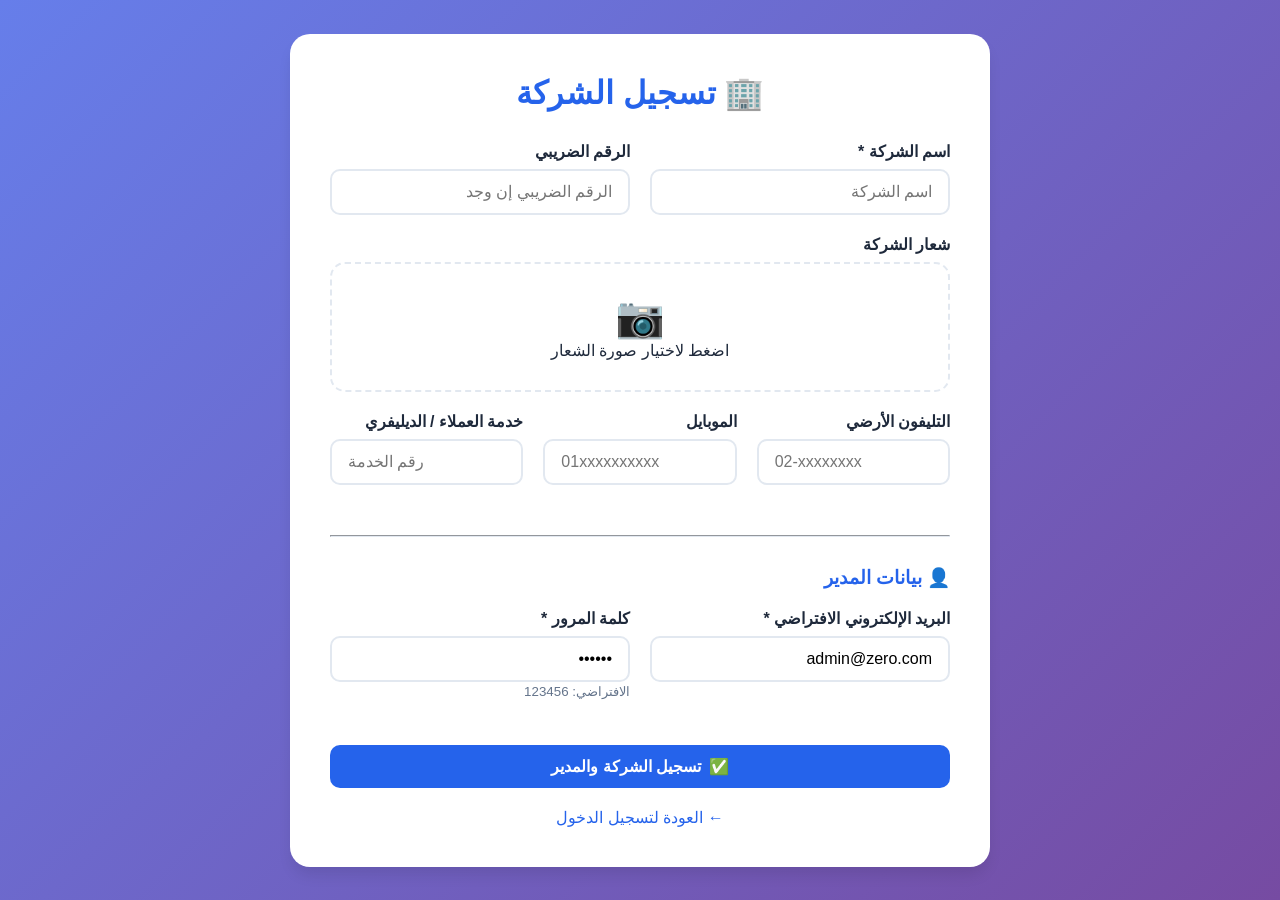
<file: register.html>
<!DOCTYPE html>
<html lang="ar" dir="rtl">
<head>
    <meta charset="UTF-8">
    <meta name="viewport" content="width=device-width, initial-scale=1.0, maximum-scale=1.0, user-scalable=no">
    <meta name="theme-color" content="#2563eb">
    <title>Zero POS - تسجيل الشركة</title>
    <link rel="stylesheet" href="styles.css">
    <style>
        @media (max-width: 480px) {
            .auth-container { padding: 20px 15px; margin: 10px; }
            .company-logo-display { width: 70px; height: 70px; }
            .form-control { padding: 12px; font-size: 16px; }
            .btn { padding: 14px 20px; font-size: 16px; min-height: 48px; }
            .grid-2, .grid-3 { grid-template-columns: 1fr; }
        }
    </style>
</head>
<body>
    <div class="auth-page">
        <div class="auth-container" style="max-width:700px;">
            <h1 style="text-align:center; margin-bottom:30px; color:var(--primary);">🏢 تسجيل الشركة</h1>

            <form id="companyRegisterForm">
                <div class="grid-2">
                    <div class="form-group">
                        <label>اسم الشركة *</label>
                        <input type="text" id="companyName" class="form-control" placeholder="اسم الشركة" required>
                    </div>
                    <div class="form-group">
                        <label>الرقم الضريبي</label>
                        <input type="text" id="taxNumber" class="form-control" placeholder="الرقم الضريبي إن وجد">
                    </div>
                </div>

                <div class="form-group">
                    <label>شعار الشركة</label>
                    <div class="image-upload" onclick="document.getElementById('companyLogo').click()">
                        <input type="file" id="companyLogo" accept="image/*" style="display:none;" onchange="previewLogo(this)">
                        <div id="logoPreviewArea">
                            <span style="font-size:40px;">📷</span>
                            <p>اضغط لاختيار صورة الشعار</p>
                        </div>
                        <img id="logoPreview" style="display:none; max-width:200px; margin-top:15px;">
                    </div>
                </div>

                <div class="grid-3">
                    <div class="form-group">
                        <label>التليفون الأرضي</label>
                        <input type="tel" id="landline" class="form-control" placeholder="02-xxxxxxxx">
                    </div>
                    <div class="form-group">
                        <label>الموبايل</label>
                        <input type="tel" id="mobile" class="form-control" placeholder="01xxxxxxxxxx">
                    </div>
                    <div class="form-group">
                        <label>خدمة العملاء / الديليفري</label>
                        <input type="tel" id="serviceNumber" class="form-control" placeholder="رقم الخدمة">
                    </div>
                </div>

                <hr style="margin:30px 0; border-color:var(--border);">

                <h3 style="color:var(--primary); margin-bottom:20px;">👤 بيانات المدير</h3>

                <div class="grid-2">
                    <div class="form-group">
                        <label>البريد الإلكتروني الافتراضي *</label>
                        <input type="email" id="adminEmail" class="form-control" value="admin@zero.com" required>
                    </div>
                    <div class="form-group">
                        <label>كلمة المرور *</label>
                        <input type="password" id="adminPassword" class="form-control" value="123456" required>
                        <small style="color:var(--secondary);">الافتراضي: 123456</small>
                    </div>
                </div>

                <button type="submit" class="btn btn-primary btn-block" style="margin-top:25px;">
                    <span>✅</span> تسجيل الشركة والمدير
                </button>
            </form>

            <div style="text-align:center; margin-top:20px;">
                <a href="index.html" style="color:var(--primary); text-decoration:none;">← العودة لتسجيل الدخول</a>
            </div>
        </div>
    </div>

    <script src="app.js"></script>
    <script>
        function previewLogo(input) {
            if (input.files && input.files[0]) {
                var reader = new FileReader();
                reader.onload = function(e) {
                    document.getElementById('logoPreview').src = e.target.result;
                    document.getElementById('logoPreview').style.display = 'block';
                    document.getElementById('logoPreviewArea').style.display = 'none';
                };
                reader.readAsDataURL(input.files[0]);
            }
        }
    </script>
</body>
</html>
</file>
<file: styles.css>
/* Zero POS System - Main Stylesheet */
:root {
    --primary: #2563eb;
    --primary-dark: #1d4ed8;
    --secondary: #64748b;
    --success: #10b981;
    --danger: #ef4444;
    --warning: #f59e0b;
    --dark: #1e293b;
    --light: #f8fafc;
    --border: #e2e8f0;
    --shadow: 0 4px 6px -1px rgba(0,0,0,0.1);
    --shadow-lg: 0 10px 15px -3px rgba(0,0,0,0.1);
}

* {
    margin: 0;
    padding: 0;
    box-sizing: border-box;
    font-family: 'Segoe UI', Tahoma, Geneva, Verdana, sans-serif;
}

body {
    background: var(--light);
    color: var(--dark);
    min-height: 100vh;
}

/* Login & Register Pages */
.auth-page {
    display: flex;
    align-items: center;
    justify-content: center;
    min-height: 100vh;
    background: linear-gradient(135deg, #667eea 0%, #764ba2 100%);
    padding: 20px;
}

.auth-container {
    background: white;
    border-radius: 20px;
    padding: 40px;
    width: 100%;
    max-width: 500px;
    box-shadow: var(--shadow-lg);
}

.company-logo-display {
    width: 120px;
    height: 120px;
    border-radius: 50%;
    object-fit: cover;
    margin: 0 auto 20px;
    display: block;
    border: 3px solid var(--primary);
}

.company-name-display {
    text-align: center;
    font-size: 24px;
    font-weight: bold;
    color: var(--primary);
    margin-bottom: 30px;
}

.form-group {
    margin-bottom: 20px;
}

.form-group label {
    display: block;
    margin-bottom: 8px;
    font-weight: 600;
    color: var(--dark);
}

.form-control {
    width: 100%;
    padding: 12px 16px;
    border: 2px solid var(--border);
    border-radius: 10px;
    font-size: 16px;
    transition: all 0.3s;
}

.form-control:focus {
    outline: none;
    border-color: var(--primary);
    box-shadow: 0 0 0 3px rgba(37,99,235,0.1);
}

.btn {
    padding: 12px 24px;
    border: none;
    border-radius: 10px;
    font-size: 16px;
    font-weight: 600;
    cursor: pointer;
    transition: all 0.3s;
    display: inline-flex;
    align-items: center;
    gap: 8px;
}

.btn-primary {
    background: var(--primary);
    color: white;
}

.btn-primary:hover {
    background: var(--primary-dark);
    transform: translateY(-2px);
}

.btn-success {
    background: var(--success);
    color: white;
}

.btn-danger {
    background: var(--danger);
    color: white;
}

.btn-warning {
    background: var(--warning);
    color: white;
}

.btn-secondary {
    background: var(--secondary);
    color: white;
}

.btn-block {
    width: 100%;
    justify-content: center;
}

/* Dashboard Layout */
.dashboard {
    display: flex;
    min-height: 100vh;
}

.sidebar {
    width: 280px;
    background: var(--dark);
    color: white;
    position: fixed;
    height: 100vh;
    overflow-y: auto;
    z-index: 1000;
}

.sidebar-header {
    padding: 20px;
    text-align: center;
    border-bottom: 1px solid rgba(255,255,255,0.1);
}

.sidebar-logo {
    width: 80px;
    height: 80px;
    border-radius: 50%;
    object-fit: cover;
    margin-bottom: 10px;
    border: 3px solid var(--primary);
}

.sidebar-company {
    font-size: 18px;
    font-weight: bold;
}

.sidebar-menu {
    padding: 20px 0;
}

.menu-item {
    display: flex;
    align-items: center;
    padding: 15px 25px;
    color: rgba(255,255,255,0.8);
    text-decoration: none;
    transition: all 0.3s;
    gap: 12px;
}

.menu-item:hover, .menu-item.active {
    background: rgba(255,255,255,0.1);
    color: white;
    border-right: 3px solid var(--primary);
}

.menu-icon {
    font-size: 20px;
    width: 24px;
}

.main-content {
    flex: 1;
    margin-right: 280px;
    padding: 20px;
}

/* Top Bar */
.top-bar {
    background: white;
    padding: 15px 25px;
    border-radius: 15px;
    display: flex;
    justify-content: space-between;
    align-items: center;
    margin-bottom: 25px;
    box-shadow: var(--shadow);
}

.user-info {
    display: flex;
    align-items: center;
    gap: 15px;
}

.user-avatar {
    width: 40px;
    height: 40px;
    border-radius: 50%;
    background: var(--primary);
    color: white;
    display: flex;
    align-items: center;
    justify-content: center;
    font-weight: bold;
}

.session-timer {
    background: var(--warning);
    color: white;
    padding: 8px 16px;
    border-radius: 20px;
    font-weight: 600;
    font-size: 14px;
}

/* Cards */
.card {
    background: white;
    border-radius: 15px;
    padding: 25px;
    box-shadow: var(--shadow);
    margin-bottom: 20px;
}

.card-header {
    display: flex;
    justify-content: space-between;
    align-items: center;
    margin-bottom: 20px;
    padding-bottom: 15px;
    border-bottom: 2px solid var(--border);
}

.card-title {
    font-size: 20px;
    font-weight: bold;
    color: var(--dark);
}

/* Stats Grid */
.stats-grid {
    display: grid;
    grid-template-columns: repeat(auto-fit, minmax(250px, 1fr));
    gap: 20px;
    margin-bottom: 25px;
}

.stat-card {
    background: white;
    border-radius: 15px;
    padding: 25px;
    box-shadow: var(--shadow);
    display: flex;
    align-items: center;
    gap: 20px;
}

.stat-icon {
    width: 60px;
    height: 60px;
    border-radius: 15px;
    display: flex;
    align-items: center;
    justify-content: center;
    font-size: 28px;
}

.stat-icon.blue { background: rgba(37,99,235,0.1); color: var(--primary); }
.stat-icon.green { background: rgba(16,185,129,0.1); color: var(--success); }
.stat-icon.red { background: rgba(239,68,68,0.1); color: var(--danger); }
.stat-icon.orange { background: rgba(245,158,11,0.1); color: var(--warning); }

.stat-details h3 {
    font-size: 28px;
    font-weight: bold;
    color: var(--dark);
}

.stat-details p {
    color: var(--secondary);
    font-size: 14px;
}

/* Tables */
.table-container {
    overflow-x: auto;
}

.data-table {
    width: 100%;
    border-collapse: collapse;
}

.data-table th {
    background: var(--light);
    padding: 15px;
    text-align: right;
    font-weight: 600;
    color: var(--secondary);
    border-bottom: 2px solid var(--border);
}

.data-table td {
    padding: 15px;
    border-bottom: 1px solid var(--border);
}

.data-table tr:hover {
    background: var(--light);
}

.badge {
    padding: 6px 12px;
    border-radius: 20px;
    font-size: 12px;
    font-weight: 600;
}

.badge-success { background: rgba(16,185,129,0.1); color: var(--success); }
.badge-danger { background: rgba(239,68,68,0.1); color: var(--danger); }
.badge-warning { background: rgba(245,158,11,0.1); color: var(--warning); }
.badge-info { background: rgba(37,99,235,0.1); color: var(--primary); }

/* Modal */
.modal-overlay {
    position: fixed;
    top: 0;
    left: 0;
    right: 0;
    bottom: 0;
    background: rgba(0,0,0,0.5);
    display: flex;
    align-items: center;
    justify-content: center;
    z-index: 2000;
    opacity: 0;
    visibility: hidden;
    transition: all 0.3s;
}

.modal-overlay.active {
    opacity: 1;
    visibility: visible;
}

.modal {
    background: white;
    border-radius: 20px;
    width: 90%;
    max-width: 600px;
    max-height: 90vh;
    overflow-y: auto;
    transform: scale(0.9);
    transition: all 0.3s;
}

.modal-overlay.active .modal {
    transform: scale(1);
}

.modal-header {
    padding: 25px;
    border-bottom: 2px solid var(--border);
    display: flex;
    justify-content: space-between;
    align-items: center;
}

.modal-title {
    font-size: 20px;
    font-weight: bold;
}

.modal-close {
    background: none;
    border: none;
    font-size: 24px;
    cursor: pointer;
    color: var(--secondary);
}

.modal-body {
    padding: 25px;
}

.modal-footer {
    padding: 20px 25px;
    border-top: 2px solid var(--border);
    display: flex;
    gap: 10px;
    justify-content: flex-end;
}

/* Grid System */
.grid-2 { display: grid; grid-template-columns: repeat(2, 1fr); gap: 20px; }
.grid-3 { display: grid; grid-template-columns: repeat(3, 1fr); gap: 20px; }
.grid-4 { display: grid; grid-template-columns: repeat(4, 1fr); gap: 20px; }

/* Alerts */
.alert {
    padding: 15px 20px;
    border-radius: 10px;
    margin-bottom: 20px;
    display: flex;
    align-items: center;
    gap: 10px;
}

.alert-success { background: rgba(16,185,129,0.1); color: var(--success); border: 1px solid var(--success); }
.alert-danger { background: rgba(239,68,68,0.1); color: var(--danger); border: 1px solid var(--danger); }
.alert-warning { background: rgba(245,158,11,0.1); color: var(--warning); border: 1px solid var(--warning); }

/* Maintenance Mode */
.maintenance-overlay {
    position: fixed;
    top: 0;
    left: 0;
    right: 0;
    bottom: 0;
    background: var(--dark);
    display: flex;
    align-items: center;
    justify-content: center;
    z-index: 9999;
    color: white;
    text-align: center;
}

.maintenance-content h1 {
    font-size: 48px;
    margin-bottom: 20px;
}

.maintenance-content p {
    font-size: 20px;
    opacity: 0.8;
}

/* Image Upload */
.image-upload {
    border: 2px dashed var(--border);
    border-radius: 15px;
    padding: 30px;
    text-align: center;
    cursor: pointer;
    transition: all 0.3s;
}

.image-upload:hover {
    border-color: var(--primary);
    background: rgba(37,99,235,0.05);
}

.image-upload img {
    max-width: 200px;
    max-height: 200px;
    border-radius: 10px;
    margin-top: 15px;
}

/* Responsive */
@media (max-width: 768px) {
    .sidebar {
        width: 100%;
        transform: translateX(100%);
        transition: transform 0.3s;
    }
    .sidebar.active {
        transform: translateX(0);
    }
    .main-content {
        margin-right: 0;
    }
    .stats-grid { grid-template-columns: 1fr; }
    .grid-2, .grid-3, .grid-4 { grid-template-columns: 1fr; }
}

/* Animations */
@keyframes fadeIn {
    from { opacity: 0; transform: translateY(20px); }
    to { opacity: 1; transform: translateY(0); }
}

.animate-fade-in {
    animation: fadeIn 0.5s ease-out;
}

/* Loading Spinner */
.spinner {
    width: 40px;
    height: 40px;
    border: 4px solid var(--border);
    border-top-color: var(--primary);
    border-radius: 50%;
    animation: spin 1s linear infinite;
}

@keyframes spin {
    to { transform: rotate(360deg); }
}

/* Print Styles */
@media print {
    .sidebar, .top-bar, .no-print {
        display: none !important;
    }
    .main-content {
        margin: 0 !important;
    }
}


/* Alert Popup */
.alert-popup {
    position: fixed;
    top: 20px;
    left: 50%;
    transform: translateX(-50%);
    padding: 15px 30px;
    border-radius: 10px;
    color: white;
    font-weight: bold;
    z-index: 9999;
    animation: slideDown 0.3s ease-out;
    direction: rtl;
    box-shadow: 0 4px 12px rgba(0,0,0,0.15);
}
.alert-success { background: #10b981; }
.alert-danger { background: #ef4444; }
.alert-warning { background: #f59e0b; }

@keyframes slideDown {
    from { opacity: 0; transform: translateX(-50%) translateY(-20px); }
    to { opacity: 1; transform: translateX(-50%) translateY(0); }
}
@keyframes slideUp {
    from { opacity: 1; transform: translateX(-50%) translateY(0); }
    to { opacity: 0; transform: translateX(-50%) translateY(-20px); }
}

/* Invoice Print Styles */
.invoice-print { background: white; padding: 40px; max-width: 800px; margin: 0 auto; }
.invoice-header { text-align: center; border-bottom: 2px solid var(--dark); padding-bottom: 20px; margin-bottom: 30px; }
.invoice-header img { max-width: 100px; margin-bottom: 10px; }
.invoice-details { display: grid; grid-template-columns: 1fr 1fr; gap: 20px; margin-bottom: 30px; }
.invoice-table { width: 100%; border-collapse: collapse; margin-bottom: 30px; }
.invoice-table th, .invoice-table td { border: 1px solid #ddd; padding: 12px; text-align: right; }
.invoice-table th { background: #f8f9fa; }
.invoice-totals { text-align: left; margin-top: 20px; }
.invoice-totals div { margin: 10px 0; font-size: 16px; }
.invoice-totals .grand-total { font-size: 20px; font-weight: bold; border-top: 2px solid var(--dark); padding-top: 10px; }

@media print { 
    .sidebar, .top-bar, .no-print, .modal-overlay { display: none !important; } 
    body { background: white; }
    .main-content { margin: 0 !important; padding: 0 !important; }
}

/* Product Card for POS */
.product-card { background: white; border-radius: 15px; padding: 15px; text-align: center; cursor: pointer; transition: all 0.3s; border: 2px solid var(--border); }
.product-card:hover { border-color: var(--primary); transform: translateY(-5px); box-shadow: var(--shadow-lg); }
.product-card h4 { font-size: 14px; margin: 10px 0; color: var(--dark); }
.product-card .price { color: var(--primary); font-weight: bold; font-size: 18px; }
.product-card .stock { font-size: 12px; color: var(--secondary); }

/* POS Container */
.pos-container { display: grid; grid-template-columns: 1fr 400px; gap: 20px; }
.products-grid { display: grid; grid-template-columns: repeat(auto-fill, minmax(150px, 1fr)); gap: 15px; max-height: 70vh; overflow-y: auto; }
.cart-section { background: white; border-radius: 15px; padding: 20px; box-shadow: var(--shadow); height: fit-content; position: sticky; top: 20px; }
.cart-total { font-size: 24px; font-weight: bold; color: var(--primary); text-align: center; padding: 20px 0; border-top: 2px solid var(--border); border-bottom: 2px solid var(--border); margin: 20px 0; }
.search-box { margin-bottom: 20px; }
.category-tabs { display: flex; gap: 10px; margin-bottom: 20px; overflow-x: auto; }
.category-tab { padding: 8px 20px; border-radius: 20px; background: white; border: 2px solid var(--border); cursor: pointer; white-space: nowrap; transition: all 0.3s; }
.category-tab.active, .category-tab:hover { background: var(--primary); color: white; border-color: var(--primary); }

@media (max-width: 768px) { 
    .pos-container { grid-template-columns: 1fr; } 
    .cart-section { position: static; } 
}

/* Inventory */
.inventory-grid { display: grid; grid-template-columns: repeat(auto-fit, minmax(300px, 1fr)); gap: 20px; }
.inventory-card { background: white; border-radius: 15px; padding: 25px; box-shadow: var(--shadow); }
.stock-bar { width: 100%; height: 8px; background: var(--border); border-radius: 4px; margin-top: 10px; overflow: hidden; }
.stock-bar-fill { height: 100%; border-radius: 4px; transition: width 0.5s; }
.stock-bar-fill.green { background: var(--success); }
.stock-bar-fill.yellow { background: var(--warning); }
.stock-bar-fill.red { background: var(--danger); }


/* ============================================
   RESPONSIVE DESIGN - ALL DEVICES
   ============================================ */

/* Mobile First - Small devices (phones, 320px and up) */
@media (max-width: 480px) {
    .auth-container {
        padding: 20px 15px;
        margin: 10px;
        border-radius: 15px;
    }

    .company-logo-display {
        width: 70px;
        height: 70px;
    }

    .company-name-display {
        font-size: 18px;
    }

    .form-control {
        padding: 12px;
        font-size: 16px; /* Prevent zoom on iOS */
    }

    .btn {
        padding: 14px 20px;
        font-size: 16px;
        min-height: 48px; /* Touch target */
    }

    .grid-2, .grid-3, .grid-4 {
        grid-template-columns: 1fr;
    }

    .stats-grid {
        grid-template-columns: 1fr 1fr;
        gap: 10px;
    }

    .stat-card {
        padding: 15px;
    }

    .stat-icon {
        width: 40px;
        height: 40px;
        font-size: 20px;
    }

    .stat-details h3 {
        font-size: 20px;
    }

    /* Sidebar becomes bottom nav on mobile */
    .sidebar {
        width: 100%;
        height: auto;
        position: fixed;
        bottom: 0;
        top: auto;
        right: 0;
        z-index: 1000;
        border-radius: 20px 20px 0 0;
        padding: 5px 0;
    }

    .sidebar-header {
        display: none;
    }

    .sidebar-menu {
        display: flex;
        justify-content: space-around;
        padding: 5px;
        overflow-x: auto;
    }

    .menu-item {
        flex-direction: column;
        padding: 8px 5px;
        font-size: 11px;
        gap: 4px;
        min-width: 60px;
        text-align: center;
    }

    .menu-icon {
        font-size: 22px;
    }

    .menu-item span:last-child {
        font-size: 10px;
    }

    .main-content {
        margin-right: 0;
        margin-bottom: 70px;
        padding: 10px;
    }

    .top-bar {
        padding: 10px 15px;
        margin-bottom: 15px;
    }

    .user-info {
        gap: 8px;
    }

    .user-avatar {
        width: 35px;
        height: 35px;
        font-size: 14px;
    }

    .session-timer {
        padding: 5px 10px;
        font-size: 12px;
    }

    .card {
        padding: 15px;
        margin-bottom: 15px;
    }

    .card-title {
        font-size: 16px;
    }

    .data-table {
        font-size: 12px;
    }

    .data-table th,
    .data-table td {
        padding: 8px 5px;
    }

    .btn-sm {
        padding: 6px 10px;
        font-size: 12px;
    }

    .modal {
        width: 95%;
        max-height: 85vh;
    }

    .modal-header {
        padding: 15px;
    }

    .modal-body {
        padding: 15px;
    }

    .pos-container {
        grid-template-columns: 1fr;
    }

    .products-grid {
        grid-template-columns: repeat(2, 1fr);
        gap: 10px;
        max-height: 50vh;
    }

    .product-card {
        padding: 10px;
    }

    .product-card h4 {
        font-size: 12px;
    }

    .product-card .price {
        font-size: 16px;
    }

    .cart-section {
        position: static;
        margin-top: 15px;
    }

    .category-tabs {
        gap: 5px;
    }

    .category-tab {
        padding: 6px 12px;
        font-size: 12px;
    }

    .inventory-grid {
        grid-template-columns: 1fr;
    }

    .summary-grid {
        grid-template-columns: 1fr 1fr;
        gap: 10px;
    }

    .summary-item p {
        font-size: 18px;
    }

    .bar-chart {
        height: 200px;
        padding: 10px;
    }

    .bar-label {
        font-size: 10px;
        bottom: -20px;
    }

    .bar-value {
        font-size: 10px;
        top: -20px;
    }
}

/* Medium devices (tablets, 481px to 768px) */
@media (min-width: 481px) and (max-width: 768px) {
    .auth-container {
        max-width: 450px;
    }

    .sidebar {
        width: 200px;
    }

    .main-content {
        margin-right: 200px;
        padding: 15px;
    }

    .stats-grid {
        grid-template-columns: repeat(2, 1fr);
    }

    .grid-2 {
        grid-template-columns: 1fr;
    }

    .grid-3 {
        grid-template-columns: repeat(2, 1fr);
    }

    .grid-4 {
        grid-template-columns: repeat(2, 1fr);
    }

    .pos-container {
        grid-template-columns: 1fr;
    }

    .products-grid {
        grid-template-columns: repeat(3, 1fr);
    }

    .inventory-grid {
        grid-template-columns: repeat(2, 1fr);
    }
}

/* Large devices (laptops/desktops, 769px to 1024px) */
@media (min-width: 769px) and (max-width: 1024px) {
    .sidebar {
        width: 240px;
    }

    .main-content {
        margin-right: 240px;
    }

    .stats-grid {
        grid-template-columns: repeat(2, 1fr);
    }

    .pos-container {
        grid-template-columns: 1fr 350px;
    }
}

/* Extra large devices (large desktops, 1025px and up) */
@media (min-width: 1025px) {
    .sidebar {
        width: 280px;
    }

    .main-content {
        margin-right: 280px;
    }

    .stats-grid {
        grid-template-columns: repeat(4, 1fr);
    }

    .pos-container {
        grid-template-columns: 1fr 400px;
    }
}

/* ============================================
   TOUCH & MOBILE OPTIMIZATIONS
   ============================================ */

/* Prevent zoom on input focus (iOS) */
input, select, textarea {
    font-size: 16px;
}

/* Smooth scrolling */
html {
    scroll-behavior: smooth;
    -webkit-overflow-scrolling: touch;
}

/* Remove tap highlight */
* {
    -webkit-tap-highlight-color: transparent;
}

/* Touch-friendly buttons */
.btn, .menu-item, .product-card, .category-tab, 
.modal-close, .image-upload {
    touch-action: manipulation;
    cursor: pointer;
}

/* Prevent text selection on UI */
.btn, .menu-item, .product-card, .stat-card, 
.category-tab, .modal-close {
    -webkit-user-select: none;
    user-select: none;
}

/* Allow text selection on inputs and content */
input, textarea, .data-table, .invoice-print {
    -webkit-user-select: text;
    user-select: text;
}

/* Swipe gesture support */
.swipe-container {
    overflow-x: auto;
    scroll-snap-type: x mandatory;
    -webkit-overflow-scrolling: touch;
}

.swipe-item {
    scroll-snap-align: start;
}

/* ============================================
   OFFLINE INDICATOR
   ============================================ */

body.offline::before {
    content: '⚠️ Offline Mode';
    position: fixed;
    top: 0;
    left: 0;
    right: 0;
    background: #f59e0b;
    color: white;
    text-align: center;
    padding: 5px;
    font-size: 12px;
    font-weight: bold;
    z-index: 10001;
    direction: rtl;
}

body.offline {
    padding-top: 25px;
}

/* ============================================
   PRINT STYLES
   ============================================ */

@media print {
    .sidebar, .top-bar, .no-print, .modal-overlay,
    .install-prompt, #offline-notification {
        display: none !important;
    }

    body {
        background: white;
        padding: 0;
        margin: 0;
    }

    .main-content {
        margin: 0 !important;
        padding: 0 !important;
    }

    .card {
        box-shadow: none;
        border: 1px solid #ddd;
    }

    .invoice-print {
        padding: 20px;
    }
}

/* ============================================
   DARK MODE SUPPORT (Optional)
   ============================================ */

@media (prefers-color-scheme: dark) {
    :root {
        --dark: #f8fafc;
        --light: #1e293b;
        --border: #334155;
    }

    body {
        background: #0f172a;
        color: #f8fafc;
    }

    .card, .auth-container, .product-card, .cart-section,
    .inventory-card, .stat-card {
        background: #1e293b;
        color: #f8fafc;
    }

    .data-table th {
        background: #334155;
    }

    .form-control {
        background: #334155;
        color: #f8fafc;
        border-color: #475569;
    }

    .sidebar {
        background: #0f172a;
    }
}

/* ============================================
   ANIMATIONS
   ============================================ */

@keyframes slideDown {
    from { opacity: 0; transform: translateX(-50%) translateY(-20px); }
    to { opacity: 1; transform: translateX(-50%) translateY(0); }
}

@keyframes slideUp {
    from { opacity: 1; transform: translateX(-50%) translateY(0); }
    to { opacity: 0; transform: translateX(-50%) translateY(-20px); }
}

@keyframes fadeIn {
    from { opacity: 0; transform: translateY(20px); }
    to { opacity: 1; transform: translateY(0); }
}

@keyframes pulse {
    0%, 100% { transform: scale(1); }
    50% { transform: scale(1.05); }
}

.animate-fade-in {
    animation: fadeIn 0.5s ease-out;
}

/* ============================================
   ACCESSIBILITY
   ============================================ */

/* Focus styles for keyboard navigation */
*:focus-visible {
    outline: 2px solid var(--primary);
    outline-offset: 2px;
}

/* Reduced motion */
@media (prefers-reduced-motion: reduce) {
    * {
        animation-duration: 0.01ms !important;
        animation-iteration-count: 1 !important;
        transition-duration: 0.01ms !important;
    }
}

/* High contrast mode */
@media (prefers-contrast: high) {
    .btn, .form-control, .card {
        border-width: 2px;
    }
}
</file>
